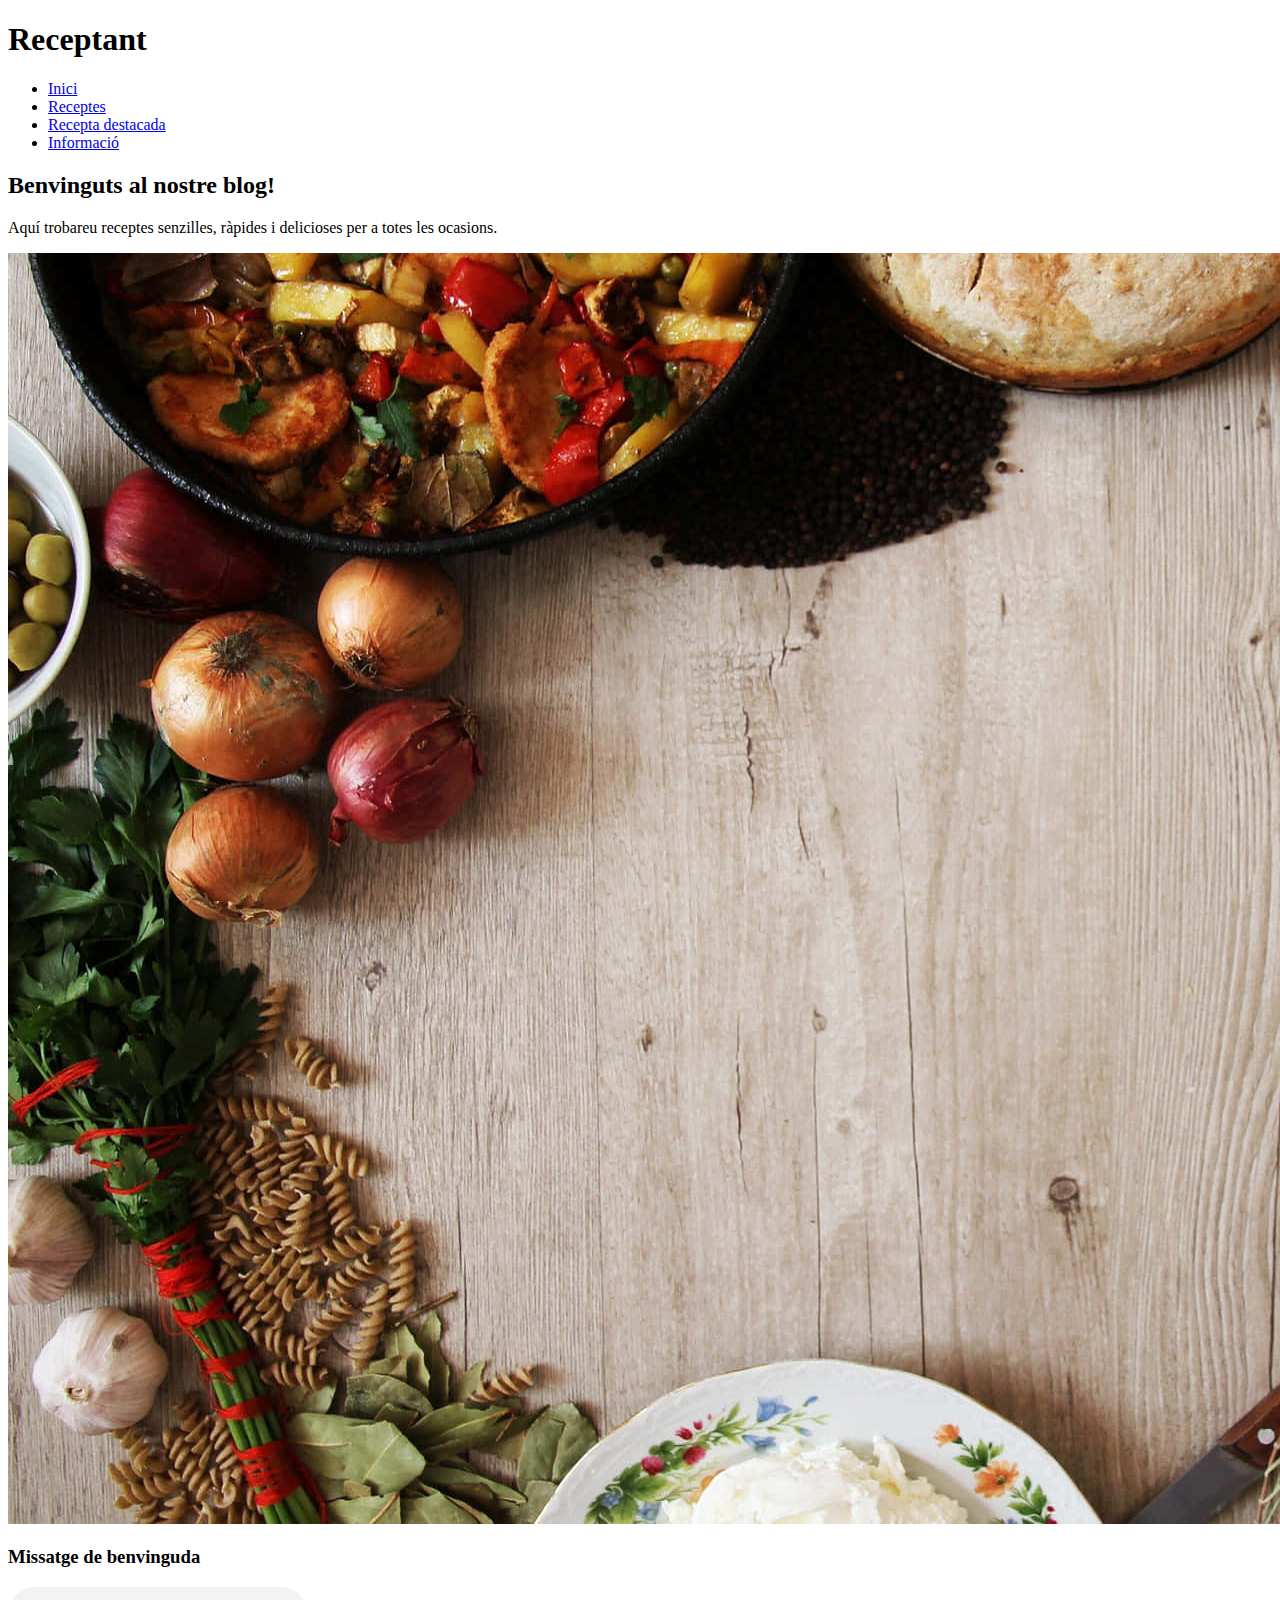
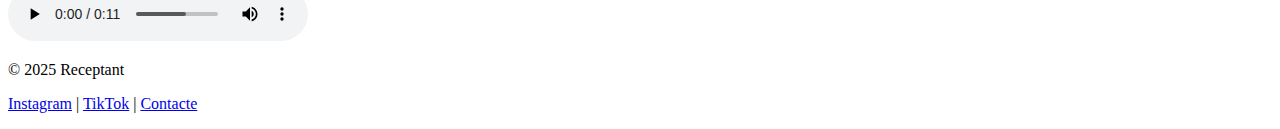
<file: Proyecto web/Index.html>
<!DOCTYPE html>
<html lang="ca">
<head>
    <meta charset="UTF-8">
    <meta name="viewport" content="width=device-width, initial-scale=1.0">
    <title>Receptant</title>
</head>

<body>
    <!-- Header amb navegació -->
    <header>
        <h1>Receptant</h1>

    <!-- Barra de navegació -->
    <nav>
        <ul>
                <li><a href="index.html">Inici</a></li>
                <li><a href="contingut.html">Receptes</a></li>
                <li><a href="detall_pasta.html">Recepta destacada</a></li>
                <li><a href="info.html">Informació</a></li>
        </ul>
    </nav>
    </header>

    <!-- Contingut principal -->
    <main>
        <section>
            <h2>Benvinguts al nostre blog!</h2>
            <p>Aquí trobareu receptes senzilles, ràpides i delicioses per a totes les ocasions.</p>

            <!-- Imatge principal -->
            <img src="imatges/best-food-background-5uauuazwteuppuke.jpg" alt="Ingredients de cuina sobre una taula">
        </section>

        <!-- Element multimèdia: àudio -->
        <section>
            <h3>Missatge de benvinguda</h3>
            <audio controls>
                <source src="Audio/ElevenLabs_Text_to_Speech_audio.mp3" type="audio/mp3">
            </audio>
        </section>
    </main>

    <!-- PEU DE PÀGINA -->
    <footer>
        <p>© 2025 Receptant</p>
        <p>
            <a href="https://instagram.com/receptant">Instagram</a> |
            <a href="https://tiktok.com/@receptant">TikTok</a> |
            <a href="receptant-contacte@gmail.com">Contacte</a>
        </p>
    </footer>
</body>
</html>
</file>
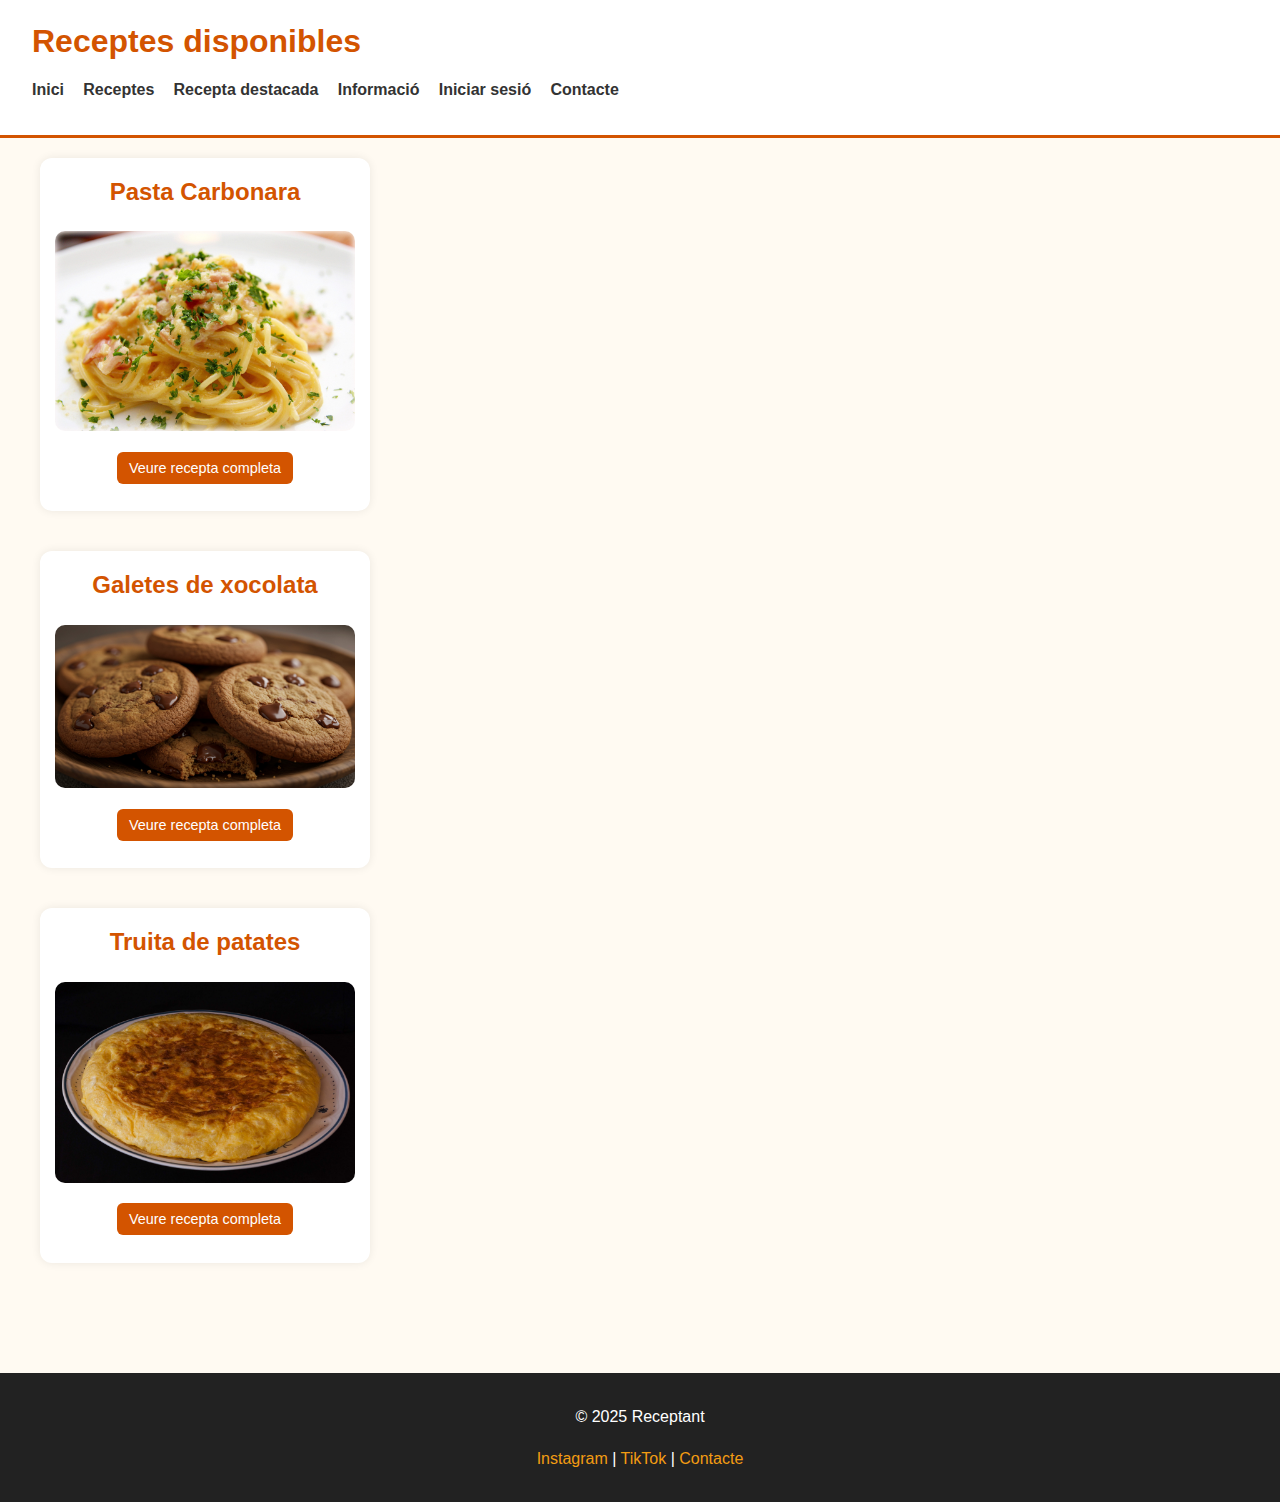
<file: Proyecto web/contingut.html>
<!DOCTYPE html>
<html lang="ca">
<head>
    <meta charset="UTF-8">
    <meta name="viewport" content="width=device-width, initial-scale=1.0">
    <title>Llista de receptes</title>
    <link rel="stylesheet" href="CSS/style.css">
</head>

<body>
    <header>
        <h1>Receptes disponibles</h1>

        <nav>
            <ul>
               <li><a href="index.html">Inici</a></li>
                <li><a href="contingut.html">Receptes</a></li>
                <li><a href="detall_pasta.html">Recepta destacada</a></li>
                <li><a href="info.html">Informació</a></li>
                <li><a href="login.html">Iniciar sesió</a></li>
                <li><a href="contacte.html">Contacte</a></li>
            </ul>
        </nav>
    </header>

    <main>
        <!-- Llista de receptes amb imatges i enllaç -->
        <section>
            <article>
                <h2>Pasta Carbonara</h2>
                <img src="imatges/pasta-712664_1920.jpg" alt="Plat de pasta carbonara">
                <p><a href="detall_pasta.html">Veure recepta completa</a></p>
            </article>

            <article>
                <h2>Galetes de xocolata</h2>
                <img src="imatges/chocolate-chip-9345605_1920.jpg" alt="Galetes de xocolata casolanes">
                <p><a href="detall_galetes.html">Veure recepta completa</a></p>
            </article>

            <article>
                <h2>Truita de patates</h2>
                <img src="imatges/food-1290636_1920.jpg" alt="Truita de patates casolana">
                <p><a href="detall_truita.html">Veure recepta completa</a></p>
            </article>
        </section>
    </main>
    <footer>
        <p>© 2025 Receptant</p>
        <p>
            <a href="https://instagram.com/receptant">Instagram</a> |
            <a href="https://tiktok.com/@receptant">TikTok</a> |
            <a href="receptant-contacte@gmail.com">Contacte</a>
        </p>
    </footer>
</body>
</html>
</file>
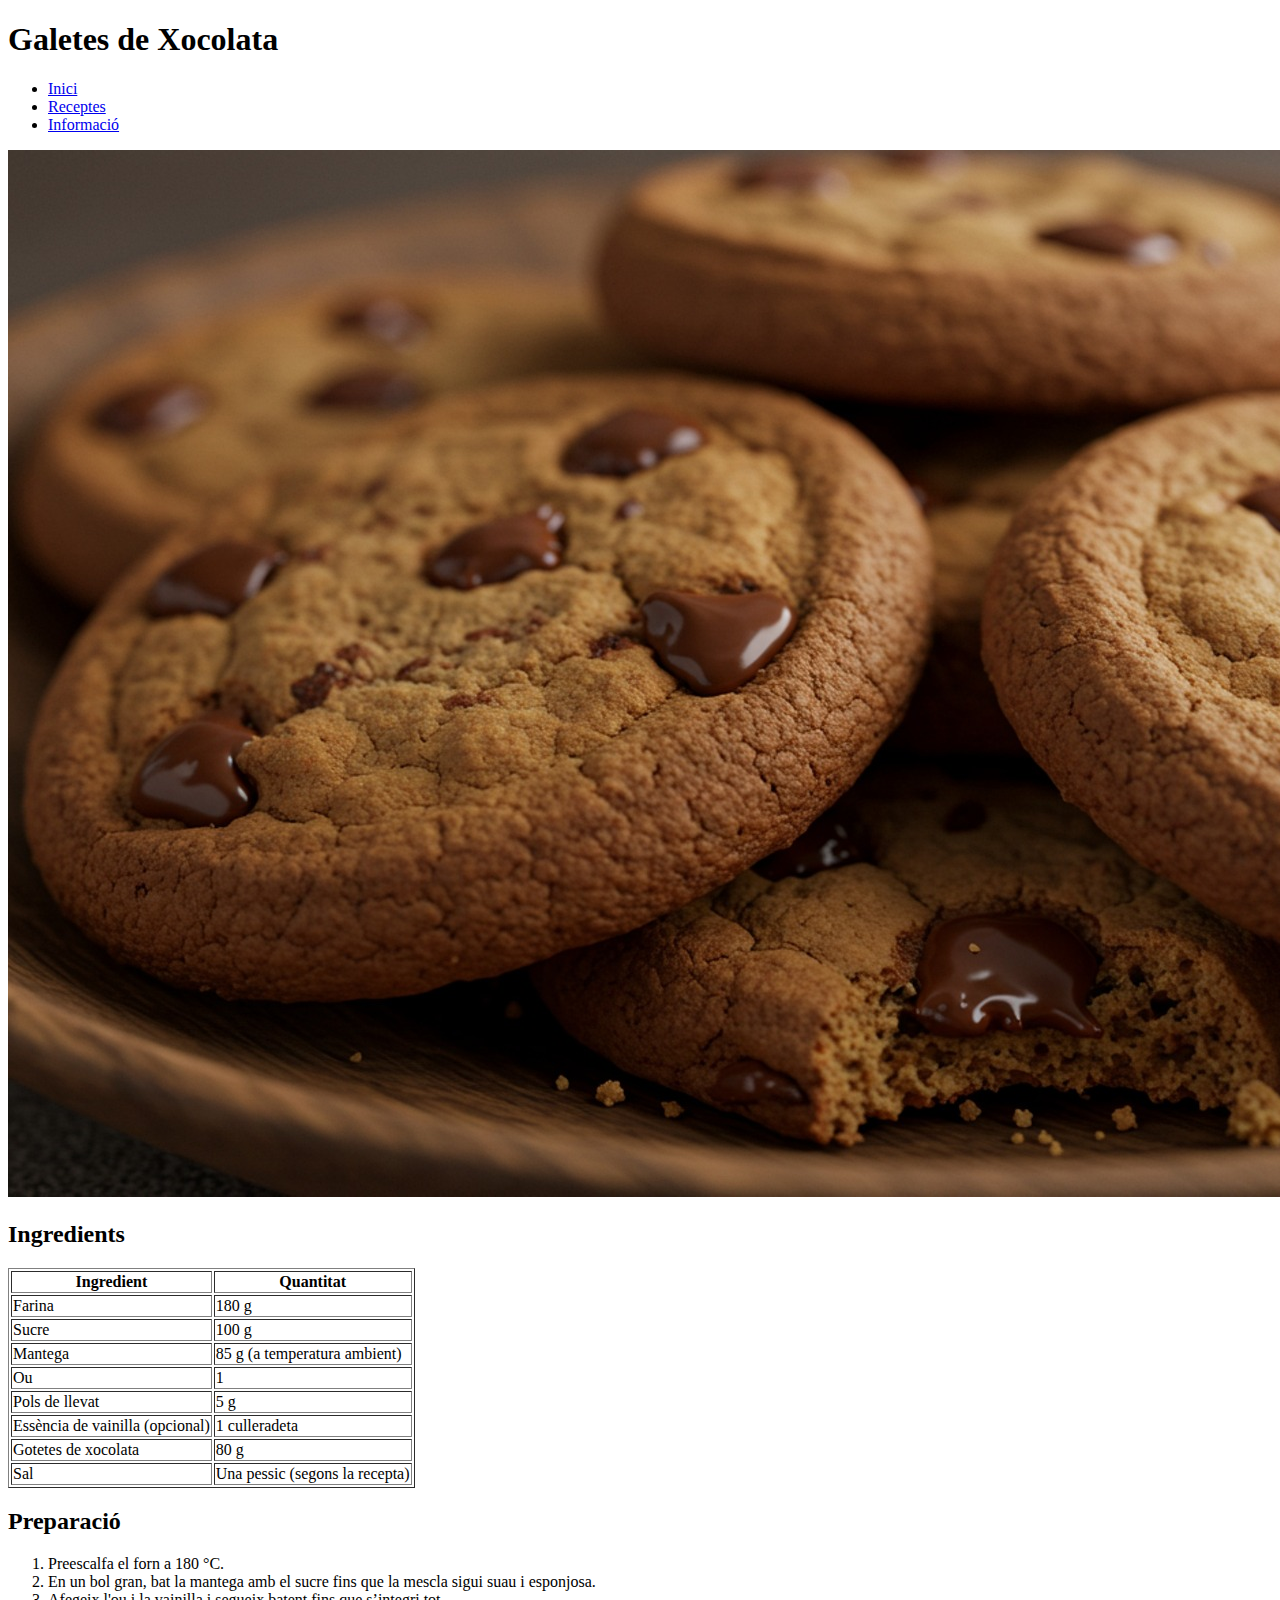
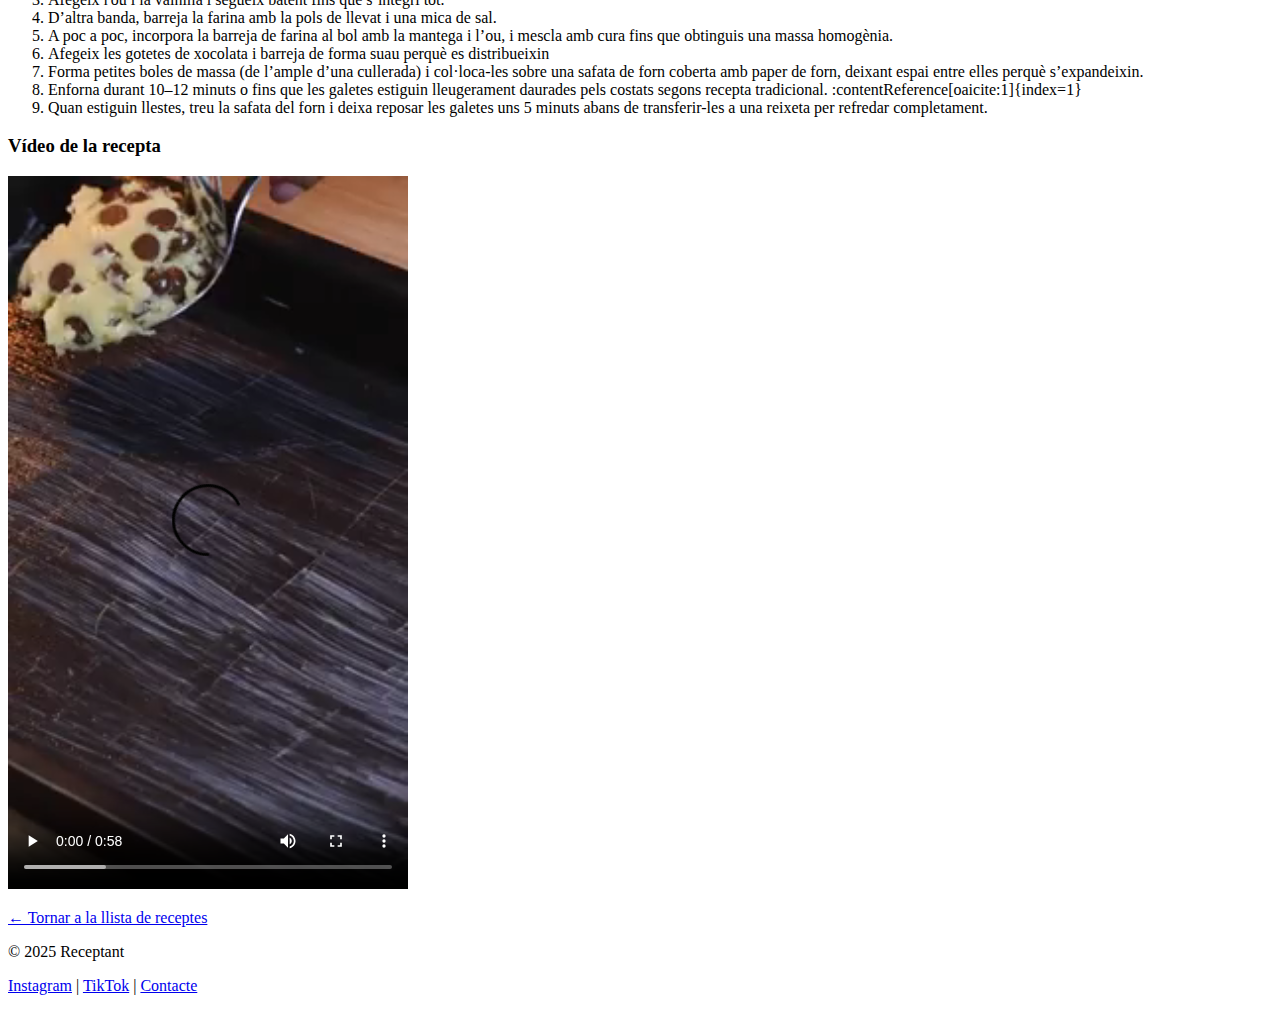
<file: Proyecto web/detall_galetes.html>
<!DOCTYPE html>
<html lang="ca">
<head>
  <meta charset="UTF-8">
  <meta name="viewport" content="width=device-width, initial-scale=1.0">
  <title>Recepta: Galetes de Xocolata</title>
</head>
<body>
  <header>
    <h1>Galetes de Xocolata</h1>
    <nav>
      <ul>
        <li><a href="index.html">Inici</a></li>
        <li><a href="contingut.html">Receptes</a></li>
        <li><a href="info.html">Informació</a></li>
      </ul>
    </nav>
  </header>

  <main>
    <section>
      <img src="imatges/chocolate-chip-9345605_1920.jpg" alt="Galetes casolanes amb xips de xocolata">
    </section>

    <article>
      <h2>Ingredients</h2>
      <table border="1">
        <tr><th>Ingredient</th><th>Quantitat</th></tr>
        <tr><td>Farina</td><td>180 g</td></tr>
        <tr><td>Sucre</td><td>100 g</td></tr>
        <tr><td>Mantega</td><td>85 g (a temperatura ambient)</td></tr>
        <tr><td>Ou</td><td>1</td></tr>
        <tr><td>Pols de llevat</td><td>5 g</td></tr>
        <tr><td>Essència de vainilla (opcional)</td><td>1 culleradeta</td></tr>
        <tr><td>Gotetes de xocolata</td><td>80 g</td></tr>
        <tr><td>Sal</td><td>Una pessic (segons la recepta)</td></tr>
      </table>

      <h2>Preparació</h2>
      <ol>
        <li>Preescalfa el forn a 180 °C.</li>
        <li>En un bol gran, bat la mantega amb el sucre fins que la mescla sigui suau i esponjosa.</li>
        <li>Afegeix l'ou i la vainilla i segueix batent fins que s’integri tot.</li>
        <li>D’altra banda, barreja la farina amb la pols de llevat i una mica de sal.</li>
        <li>A poc a poc, incorpora la barreja de farina al bol amb la mantega i l’ou, i mescla amb cura fins que obtinguis una massa homogènia.</li>
        <li>Afegeix les gotetes de xocolata i barreja de forma suau perquè es distribueixin</li>
        <li>Forma petites boles de massa (de l’ample d’una cullerada) i col·loca-les sobre una safata de forn coberta amb paper de forn, deixant espai entre elles perquè s’expandeixin.</li>
        <li>Enforna durant 10–12 minuts o fins que les galetes estiguin lleugerament daurades pels costats segons recepta tradicional. :contentReference[oaicite:1]{index=1}</li>
        <li>Quan estiguin llestes, treu la safata del forn i deixa reposar les galetes uns 5 minuts abans de transferir-les a una reixeta per refredar completament.</li>
      </ol>
    </article>

 <!-- Vídeo -->
    <section>
        <h3>Vídeo de la recepta</h3>
        <video controls width="400">
            <source src="Videos/videoplayback1.mp4" type="video/mp4">
        </video>
    </section>

    <p><a href="contingut.html">← Tornar a la llista de receptes</a></p>
  </main>

  <footer>
        <p>© 2025 Receptant</p>
        <p>
            <a href="https://instagram.com/receptant">Instagram</a> |
            <a href="https://tiktok.com/@receptant">TikTok</a> |
            <a href="receptant-contacte@gmail.com">Contacte</a>
        </p>
    </footer>
</body>
</html>
</file>
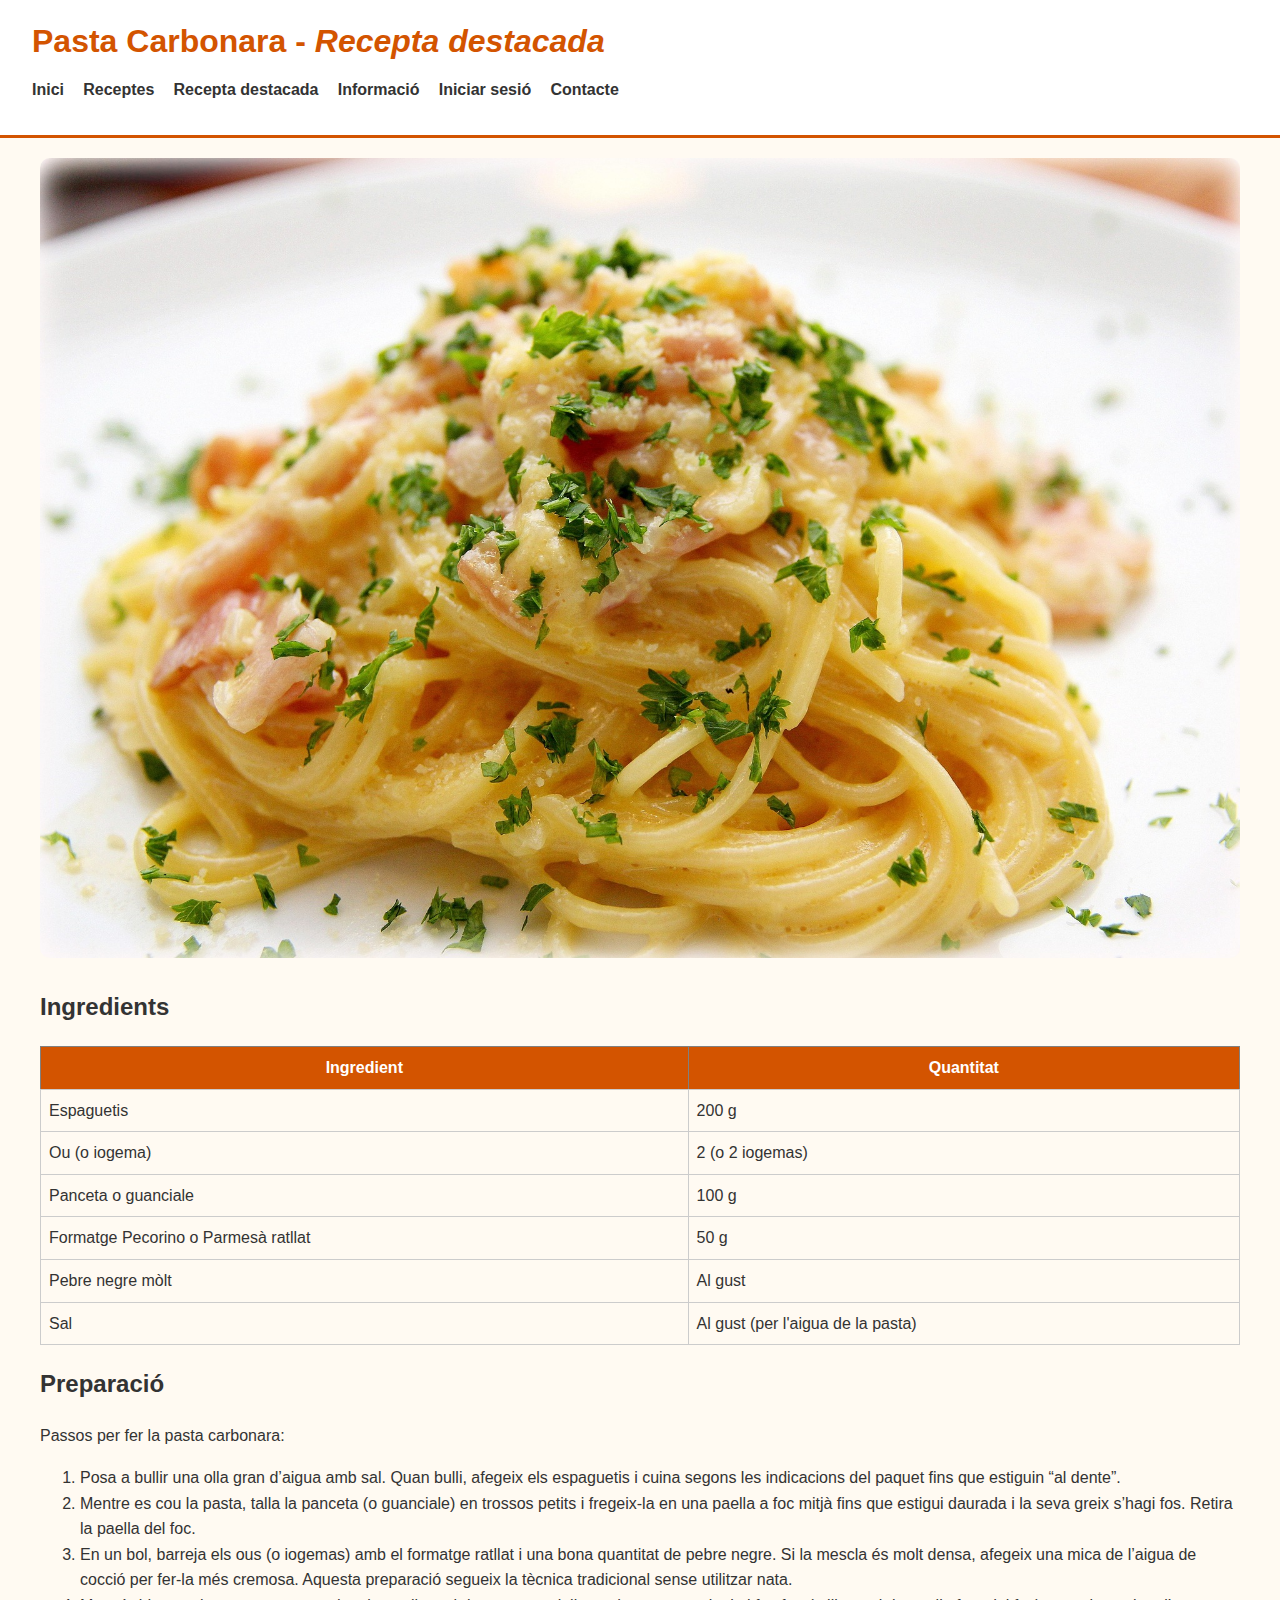
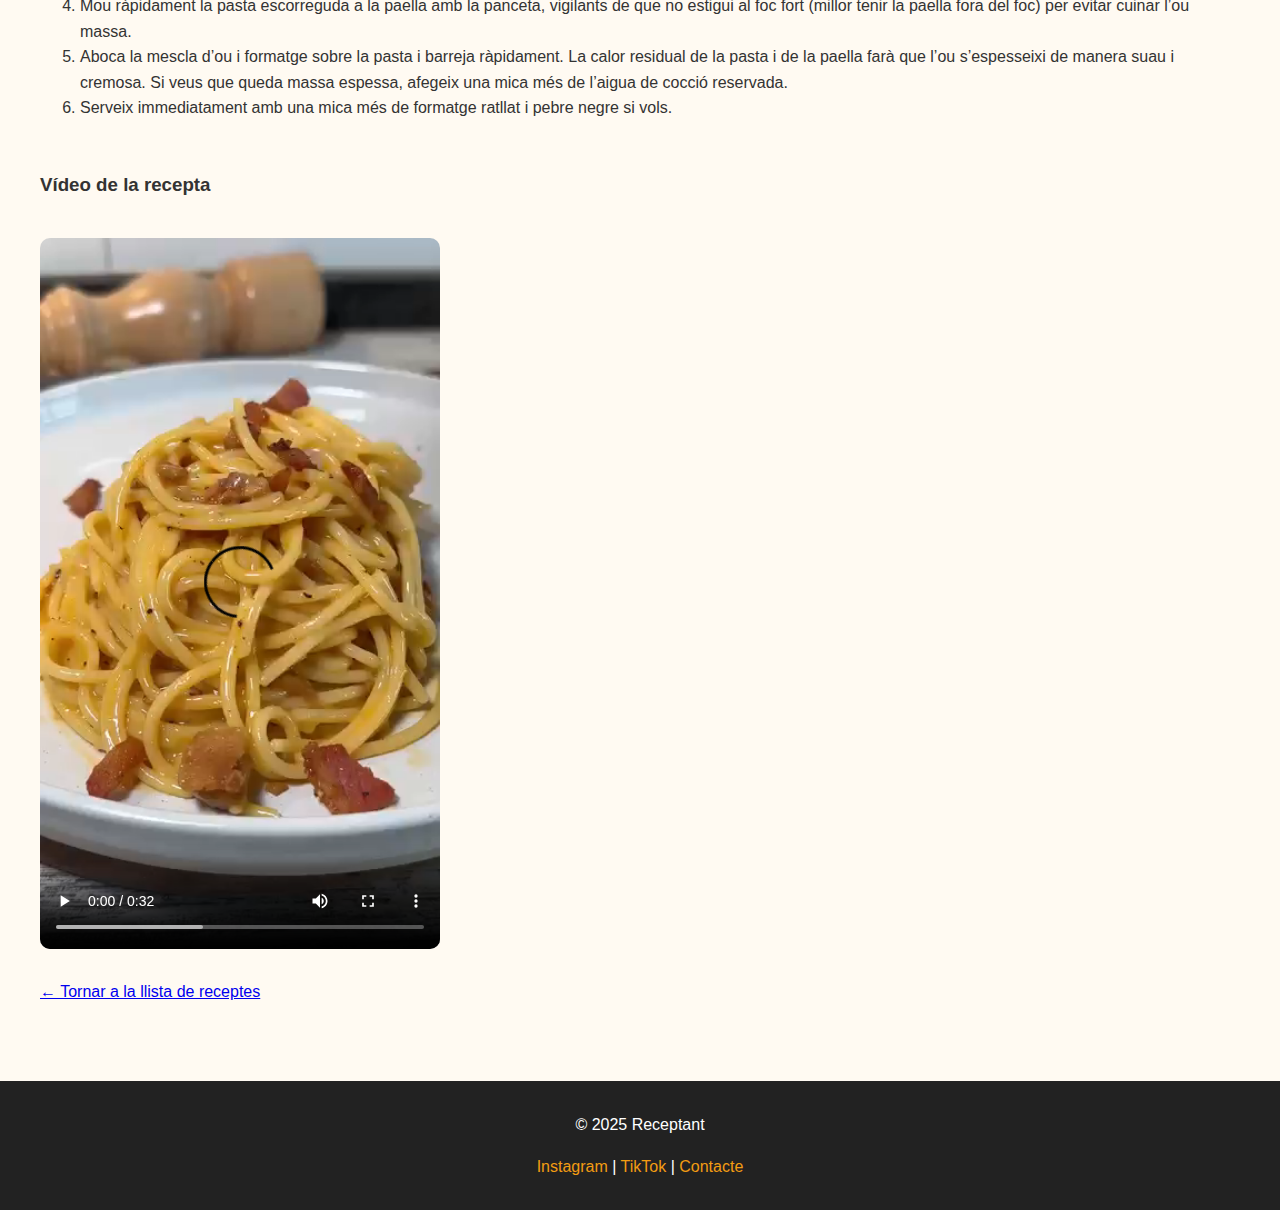
<file: Proyecto web/detall_pasta.html>
<!DOCTYPE html>
<html lang="ca">
<head>
  <meta charset="UTF-8">
  <meta name="viewport" content="width=device-width, initial-scale=1.0">
  <title>Recepta: Pasta Carbonara</title>
  <link rel="stylesheet" href="CSS/style.css">
</head>
<body>
  <header>
    <h1>Pasta Carbonara - <i>Recepta destacada</i></h1>
    <nav>
      <ul>
        <li><a href="index.html">Inici</a></li>
                <li><a href="contingut.html">Receptes</a></li>
                <li><a href="detall_pasta.html">Recepta destacada</a></li>
                <li><a href="info.html">Informació</a></li>
                <li><a href="login.html">Iniciar sesió</a></li>
                <li><a href="contacte.html">Contacte</a></li>
      </ul>
    </nav>
  </header>

  <main>
    <!-- Imatge principal de la recepta -->
    <section>
      <img src="imatges/pasta-712664_1920.jpg" alt="Plat de pasta carbonara">
    </section>

    <!-- Article amb ingredients i preparació -->
    <article>
      <h2>Ingredients</h2>
      <table border="1">
        <tr><th>Ingredient</th><th>Quantitat</th></tr>
        <tr><td>Espaguetis</td><td>200 g</td></tr>
        <tr><td>Ou (o iogema)</td><td>2 (o 2 iogemas)</td></tr>
        <tr><td>Panceta o guanciale</td><td>100 g</td></tr>
        <tr><td>Formatge Pecorino o Parmesà ratllat</td><td>50 g</td></tr>
        <tr><td>Pebre negre mòlt</td><td>Al gust</td></tr>
        <tr><td>Sal</td><td>Al gust (per l'aigua de la pasta)</td></tr>
      </table>

      <h2>Preparació</h2>
      <p>Passos per fer la pasta carbonara:</p>
      <ol>
        <li>Posa a bullir una olla gran d’aigua amb sal. Quan bulli, afegeix els espaguetis i cuina segons les indicacions del paquet fins que estiguin “al dente”.</li>
        <li>Mentre es cou la pasta, talla la panceta (o guanciale) en trossos petits i fregeix-la en una paella a foc mitjà fins que estigui daurada i la seva greix s’hagi fos. Retira la paella del foc.</li>
        <li>En un bol, barreja els ous (o iogemas) amb el formatge ratllat i una bona quantitat de pebre negre. Si la mescla és molt densa, afegeix una mica de l’aigua de cocció per fer-la més cremosa. Aquesta preparació segueix la tècnica tradicional sense utilitzar nata.</li>
        <li>Mou ràpidament la pasta escorreguda a la paella amb la panceta, vigilants de que no estigui al foc fort (millor tenir la paella fora del foc) per evitar cuinar l’ou massa.</li>
        <li>Aboca la mescla d’ou i formatge sobre la pasta i barreja ràpidament. La calor residual de la pasta i de la paella farà que l’ou s’espesseixi de manera suau i cremosa. Si veus que queda massa espessa, afegeix una mica més de l’aigua de cocció reservada.</li>
        <li>Serveix immediatament amb una mica més de formatge ratllat i pebre negre si vols.</li>
      </ol>
    </article>

     <!-- Vídeo -->
    <section>
        <h3>Vídeo de la recepta</h3>
        <video controls width="400">
        <source src="Videos/videoplayback.mp4" type="video/mp4">
        </video>
    </section>

    <p><a href="contingut.html">← Tornar a la llista de receptes</a></p>
  </main>

  <footer>
        <p>© 2025 Receptant</p>
        <p>
            <a href="https://instagram.com/receptant">Instagram</a> |
            <a href="https://tiktok.com/@receptant">TikTok</a> |
            <a href="receptant-contacte@gmail.com">Contacte</a>
        </p>
    </footer>
</body>
</html>
</file>
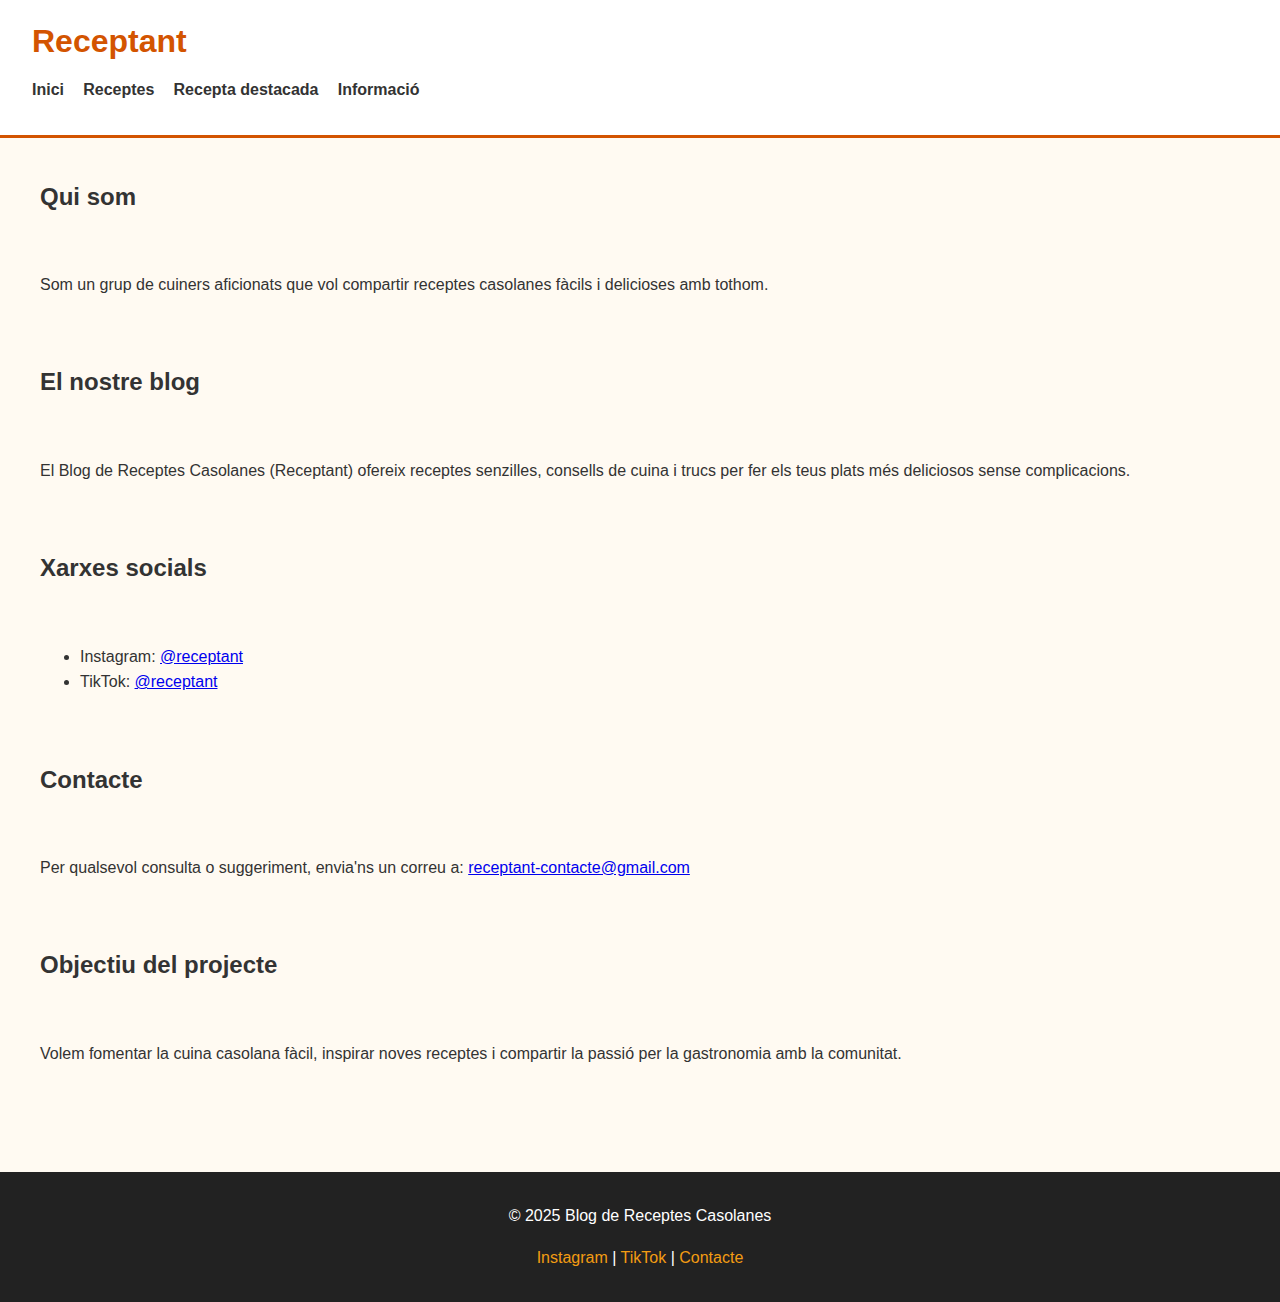
<file: Proyecto web/info.html>
<!DOCTYPE html>
<html lang="ca">
<head>
    <meta charset="UTF-8">
    <meta name="viewport" content="width=device-width, initial-scale=1.0">
    <title>Receptant</title>
    <link rel="stylesheet" href="CSS/style.css">
</head>
<body>
    <!-- Header amb el nom del projecte -->
    <header>
        <h1>Receptant</h1>
        <nav>
            <ul>
                <li><a href="index.html">Inici</a></li>
                <li><a href="contingut.html">Receptes</a></li>
                <li><a href="detall_pasta.html">Recepta destacada</a></li>
                <li><a href="info.html">Informació</a></li>
            </ul>
        </nav>
    </header>

    <!-- Secció principal d'informació -->
    <main>
        <!-- Qui som -->
        <section>
            <h2>Qui som</h2>
            <p>Som un grup de cuiners aficionats que vol compartir receptes casolanes fàcils i delicioses amb tothom.</p>
        </section>

        <!-- Breu explicació del blog -->
        <section>
            <h2>El nostre blog</h2>
            <p>El Blog de Receptes Casolanes (Receptant) ofereix receptes senzilles, consells de cuina i trucs per fer els teus plats més deliciosos sense complicacions.</p>
        </section>

        <!-- Xarxes socials -->
        <section>
            <h2>Xarxes socials</h2>
            <ul>
                <li>Instagram: <a href="https://instagram.com/receptant">@receptant</a></li>
                <li>TikTok: <a href="https://tiktok.com/@receptant">@receptant</a></li>
            </ul>
        </section>

        <!-- Correu de contacte -->
        <section>
            <h2>Contacte</h2>
            <p>Per qualsevol consulta o suggeriment, envia'ns un correu a: <a href="receptant-contacte@gmail.com">receptant-contacte@gmail.com</a></p>
        </section>

        <!-- Objectiu del projecte -->
        <section>
            <h2>Objectiu del projecte</h2>
            <p>Volem fomentar la cuina casolana fàcil, inspirar noves receptes i compartir la passió per la gastronomia amb la comunitat.</p>
        </section>
    </main>

    <!-- Footer uniforme en totes les pàgines -->
    <footer>
        <p>© 2025 Blog de Receptes Casolanes</p>
        <p>
            <a href="https://instagram.com/receptant">Instagram</a> |
            <a href="https://tiktok.com/@receptant">TikTok</a> |
            <a href="receptant-contacte@gmail.com">Contacte</a>
        </p>
    </footer>
</body>
</html>
</file>
<file: Proyecto web/CSS/style.css>
/* ---------- VARIABLES DE COLOR ---------- */
:root{
    --color-primari:#d35400; /* taronja gastronòmic */
    --color-secundari:#f39c12;
    --color-fons:#fffaf2;
    --color-text: #333;
    --color-header:#ffffff;
    --color-footer:#222;
}

/* ---------- ESTILS GLOBALS ---------- */
body{
    font-family: Arial, Helvetica, sans-serif;
    margin:0;
    background:var(--color-fons);
    color:var(--color-text);
    line-height:1.6;
}

img, video{
    max-width:100%;
    height:auto;
    border-radius:10px;
}

/* ---------- HEADER I NAV ---------- */

header{
    background:var(--color-header);
    padding:1rem 2rem;
    border-bottom:3px solid var(--color-primari);
}

header h1{
    margin:0;
    color:var(--color-primari);
    font-size:2rem; /* canviat a unitats relatives */
}

nav ul{
    list-style:none;
    padding:0;
    margin-top:10px;
    display:flex;
    gap:1.2rem;
    flex-wrap:wrap;
}

nav a{
    text-decoration:none;
    color:var(--color-text);
    font-weight:bold;
}

nav a:hover{
    color:var(--color-primari);
}

/* ---------- CONTINGUT GENERAL ---------- */

main{
    padding:20px;
    max-width:1200px;
    margin:auto;
}

section, article{
    margin-bottom:30px;
}

/* ---------- PÀGINA CONTINGUT (Llista de receptes) ---------- */

section article{
    background:white;
    padding:15px;
    border-radius:12px;
    box-shadow:0 0 10px rgba(0,0,0,.08);
    margin-bottom:20px;
}

section article h2{
    margin-top:0;
    color:var(--color-primari);
}

section article p a{
    background:var(--color-primari);
    padding:8px 12px;
    color:white;
    border-radius:6px;
    text-decoration:none;
    font-size:.9rem;
}

section article p a:hover{
    background:var(--color-secundari);
}

/* ---------- TAULES RECEPTA ---------- */

table{
    width:100%;
    border-collapse:collapse;
    margin-bottom:15px;
}

table th{
    background:var(--color-primari);
    color:white;
    padding:8px;
}

table td{
    border:1px solid #ccc;
    padding:8px;
}

/* ---------- FOOTER ---------- */

footer{
    background:var(--color-footer);
    color:white;
    text-align:center;
    padding:15px;
    margin-top:40px;
}

footer a{
    color:var(--color-secundari);
    text-decoration:none;
}

footer a:hover{
    text-decoration:underline;
}

/* ---------- RESPONSIVE (Mòbil) ---------- */

@media(max-width:700px){
    nav ul{
        flex-direction:column;
        gap:.5rem;
    }

    header h1{
        font-size:1.6rem;
    }

    section article{
        text-align:center;
    }

    /* Ajust responsive mínim afegit */
    main{
        padding:10px;
    }
}

/* ----------------------------------------------------------
   Complements per a la Fase 2 (Flexbox + Unitats relatives)
----------------------------------------------------------- */

/* Flexbox bàsic per estructurar el contingut principal */
section {
    display: flex;
    flex-direction: column;
    gap: 20px;
}


    section article{
        text-align:center;
    }
}

/* DISTRIBUCIÓ FLEX A LA LLISTA DE RECEPTES */
section{
    display:flex;
    flex-wrap:wrap;
    gap:20px;
    justify-content:center;
}

section article{
    width:300px;
}
}
</file>
